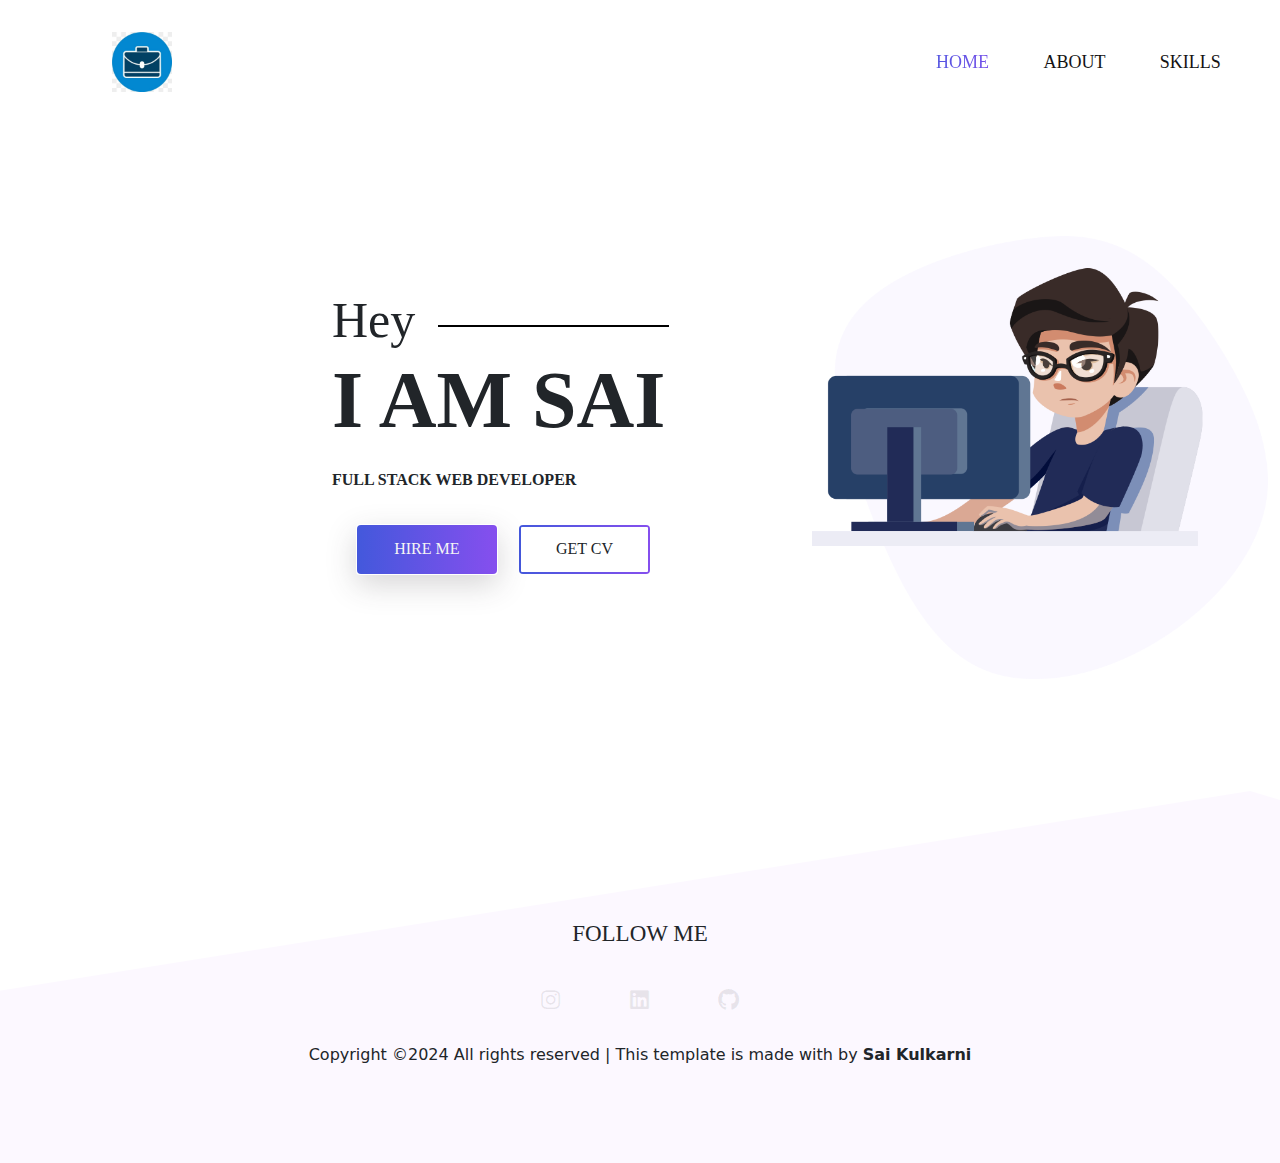
<file: index.html>
<!DOCTYPE html>
<html lang="en">
<head>
    <meta charset="UTF-8" />
    <meta name="viewport" content="width=device-width, initial-scale=1.0" />
    <title>Portfolio</title>
    <!-- Bootstrap CSS file -->
    <link rel="stylesheet" href="./css/bootstrap.min.css" />
    <link href="https://cdn.jsdelivr.net/npm/bootstrap@5.3.3/dist/css/bootstrap.min.css" rel="stylesheet" integrity="sha384-QWTKZyjpPEjISv5WaRU9OFeRpok6YctnYmDr5pNlyT2bRjXh0JMhjY6hW+ALEwIH" crossorigin="anonymous">
    <!-- Custom CSS file -->
    <link rel="stylesheet" href="./css/style.css" />
    <!-- Fontawesome icons -->
    <link rel="stylesheet" href="./css/all.min.css" />
</head>
<body>
    <!-- =========================================Start Header Area========================================= -->
    <header class="header_area">
      <div class="main_menu">
        <nav class="navbar navbar-expand-lg navbar-light">
            <a class="navbar-brand" href="#"><img src="img/logo.png" height="60" width="60" alt="logo"></a>
            <button
              class="navbar-toggler"
              type="button"
              data-bs-toggle="collapse"
              data-bs-target="#navbarNav"
              aria-controls="navbarNav"
              aria-expanded="false"
              aria-label="Toggle navigation">
              <span class="navbar-toggler-icon"></span>
            </button>
            <div class="collapse navbar-collapse" id="navbarNav">
              <ul class="navbar-nav ms-auto">
                <li class="nav-item">
                  <a class="nav-link active" aria-current="page" href="index.html">Home</a>
                </li>
                <li class="nav-item">
                  <a class="nav-link" href="about.html">About</a>
                </li>
                <li class="nav-item">
                  <a class="nav-link" href="skills.html">Skills</a>
                </li>
           
              </ul>
            </div>
        </nav>
      </div>
    </header>
    <!-- =========================================End Header Area========================================= -->

    <!-- =========================================Start Main Area========================================= -->
    <main class="main-site">
        <!-- =====================================Start Banner Area======================================= -->
        <section class="site-banner">
            <div class="container">
                <div class="row">
                    <div class="col-lg-6 col-md-6 site-title">
                        <h3 class="title-text">Hey</h3>
                        <h1 class="title-text text-uppercase">I am Sai</h1>
                        <h4 class="title-text text-uppercase">Full Stack Web Developer</h4>
                        <div class="site-buttons">
                            <div class="d-flex flex-row flex-wrap">
                              <a href="mailto:saikulkarni1435@gmail.com?subject=Hire%20Me&body=Hello%20Sai,%0D%0A%0D%0AI%20would%20like%20to%20discuss%20a%20potential%20project." class="btn button primary-button ms-4 text-uppercase">Hire Me</a>
                              <a href="/pdf/My_CV.pdf" class="btn button secondary-button text-uppercase" target="_blank">Get CV</a>

                            </div>
                        </div>
                    </div>
                    <div class="col-lg-6 col-md-12 banner-image">
                        <img src="/img/banner/banner-image.png" alt="banner-image" class="img-fluid">
                    </div>
                </div>
            </div>
        </section>
        <!-- =====================================End Banner Area======================================= -->
    </main>
  
  
    
  
<!--  ======================= End Main Area ================================ -->

<footer class="footer-area">
  <div class="container">
      <div class="">
          <div class="site-logo text-center py-4">
              
          </div>
          <div class="social text-center">
              <h5 class="text-uppercase">Follow me</h5>
              <a href="https://www.instagram.com/saiii.35"><i class="fab fa-instagram"></i></a>
              <a href="www.linkedin.com/in/sai-kulkarni-824133313"><i class="fab fa-linkedin"></i></a>
              <a href="https://github.com/Saiii31"><i class="fab fa-github"></i></a>
          </div>
          <div class="copyrights text-center">
              <p class="para">
                  Copyright ©2024 All rights reserved | This template is made with by
                 <span><b>Sai Kulkarni</b></span>
              </p>
          </div>
      </div>
  </div>
</footer>



    <!-- jQuery JS file -->
    <script src="./js/jquery.3.7.1.js"></script>
    <!-- Bootstrap JS file -->
    <script src="./js/bootstrap.min.js"></script>
    <script src="https://cdn.jsdelivr.net/npm/bootstrap@5.3.3/dist/js/bootstrap.bundle.min.js" integrity="sha384-YvpcrYf0tY3lHB60NNkmXc5s9fDVZLESaAA55NDzOxhy9GkcIdslK1eN7N6jIeHz" crossorigin="anonymous"></script>
</body>
</html>
</file>
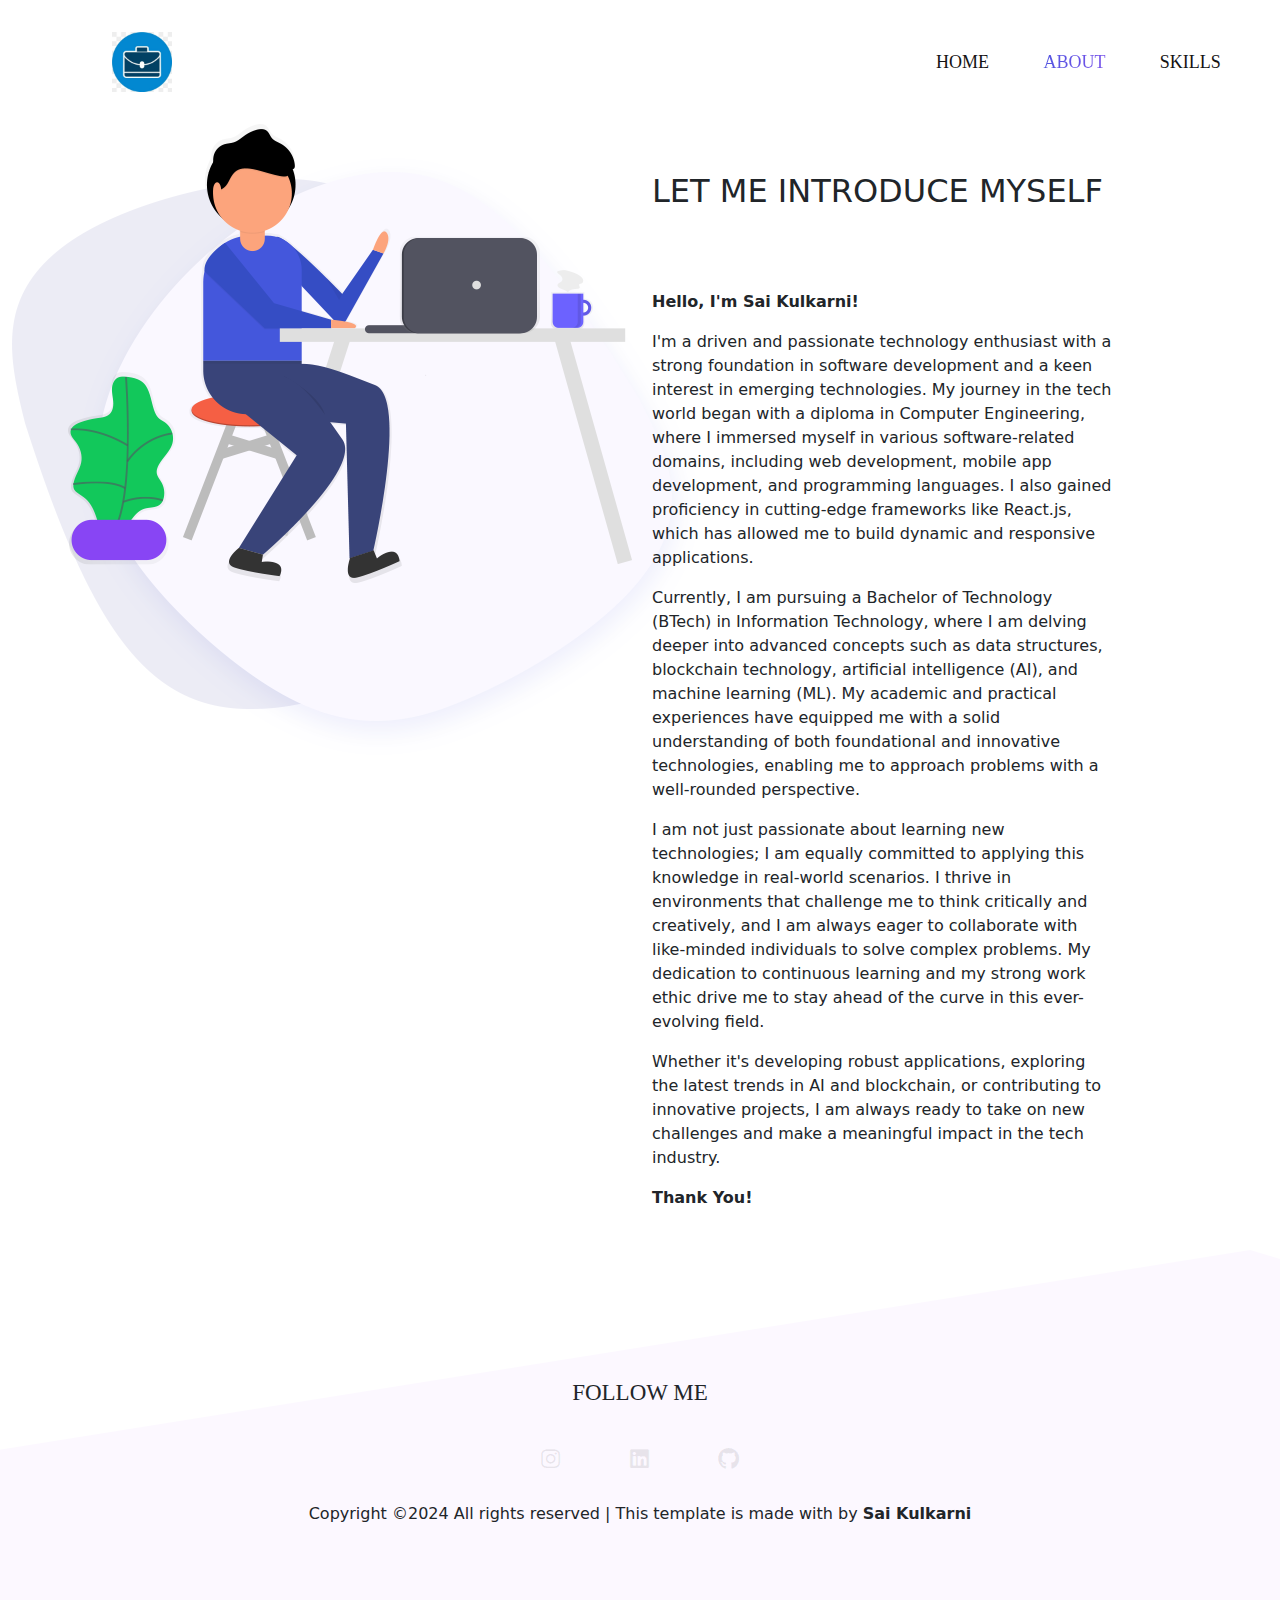
<file: about.html>
<!DOCTYPE html>
<html lang="en">
<head>
    <meta charset="UTF-8">
    <meta name="viewport" content="width=device-width, initial-scale=1.0">
    <title>About me</title>
    <!-- Bootstrap CSS file -->
    <link rel="stylesheet" href="./css/bootstrap.min.css" />
    <link href="https://cdn.jsdelivr.net/npm/bootstrap@5.3.3/dist/css/bootstrap.min.css" rel="stylesheet" integrity="sha384-QWTKZyjpPEjISv5WaRU9OFeRpok6YctnYmDr5pNlyT2bRjXh0JMhjY6hW+ALEwIH" crossorigin="anonymous">
    <!-- Custom CSS file -->
    <link rel="stylesheet" href="./css/style.css" />
    <!-- Fontawesome icons -->
    <link rel="stylesheet" href="./css/all.min.css" />
</head>
<body>
     <!-- =========================================Start Header Area========================================= -->
     <header class="header_area">
        <div class="main_menu">
          <nav class="navbar navbar-expand-lg navbar-light">
              <a class="navbar-brand" href="#"><img src="img/logo.png" height="60" width="60" alt="logo"></a>
              <button
                class="navbar-toggler"
                type="button"
                data-bs-toggle="collapse"
                data-bs-target="#navbarNav"
                aria-controls="navbarNav"
                aria-expanded="false"
                aria-label="Toggle navigation">
                <span class="navbar-toggler-icon"></span>
              </button>
              <div class="collapse navbar-collapse" id="navbarNav">
                <ul class="navbar-nav ms-auto">
                  <li class="nav-item">
                    <a class="nav-link" aria-current="page" href="index.html">Home</a>
                  </li>
                  <li class="nav-item">
                    <a class="nav-link active" href="about.html">About</a>
                  </li>
                  <li class="nav-item">
                    <a class="nav-link" href="skills.html">Skills</a>
                  </li>
             
                </ul>
              </div>
          </nav>
        </div>
      </header>
      <!-- =========================================End Header Area========================================= -->
  
    <!-- =========================================About Area=============================================== -->
    <section class="about-area">
        <div class="container-fluid">
          <div class="row">
            <div class="col-lg-6 col-md-12">
                <div class="about-image">
                  <img src="./img/about-us.png" alt="about-image" class="image-fluid">
                </div>
            </div>
            <div class="col-lg-6 col-md-12 about-title">
              <h2 class="text-uppercase pt-5">
                <span>Let me</span>
                <span>Introduce</span>
                <span>myself</span>
              </h2><br><br>
                <div class="paragraph py-4 w-75">
                  <p class="para">
                    <b>Hello, I'm Sai Kulkarni!</b></p>

                    <p class="para">I'm a driven and passionate technology enthusiast with a strong foundation in software development and a keen interest in emerging technologies. My journey in the tech world began with a diploma in Computer Engineering, where I immersed myself in various software-related domains, including web development, mobile app development, and programming languages. I also gained proficiency in cutting-edge frameworks like React.js, which has allowed me to build dynamic and responsive applications.
                    
                    <p class="para">Currently, I am pursuing a Bachelor of Technology (BTech) in Information Technology, where I am delving deeper into advanced concepts such as data structures, blockchain technology, artificial intelligence (AI), and machine learning (ML). My academic and practical experiences have equipped me with a solid understanding of both foundational and innovative technologies, enabling me to approach problems with a well-rounded perspective.
                    
                    </p><p class="parar">I am not just passionate about learning new technologies; I am equally committed to applying this knowledge in real-world scenarios. I thrive in environments that challenge me to think critically and creatively, and I am always eager to collaborate with like-minded individuals to solve complex problems. My dedication to continuous learning and my strong work ethic drive me to stay ahead of the curve in this ever-evolving field.
                    
                    <p class="para">Whether it's developing robust applications, exploring the latest trends in AI and blockchain, or contributing to innovative projects, I am always ready to take on new challenges and make a meaningful impact in the tech industry.
                    </p>
                    <p class="para"><b>Thank You!</b></p>
                     
                 
                </div>
                <!-- <button type="button" class="btn button primary-button text-uppercase">Download CV</button> -->
            </div>
          </div>
        </div>
      </section>
    <!-- =========================================End About Area=============================================== -->

    <footer class="footer-area">
        <div class="container">
            <div class="">
                <div class="site-logo text-center py-4">
                    
                </div>
                <div class="social text-center">
                    <h5 class="text-uppercase">Follow me</h5>
                    <a href="https://www.instagram.com/saiii.35"><i class="fab fa-instagram"></i></a>
                    <a href="www.linkedin.com/in/sai-kulkarni-824133313"><i class="fab fa-linkedin"></i></a>
                    <a href="https://github.com/Saiii31"><i class="fab fa-github"></i></a>
                </div>
                <div class="copyrights text-center">
                    <p class="para">
                        Copyright ©2024 All rights reserved | This template is made with by
                       <span><b>Sai Kulkarni</b></span>
                    </p>
                </div>
            </div>
        </div>
      </footer>

</body>
</html>
</file>
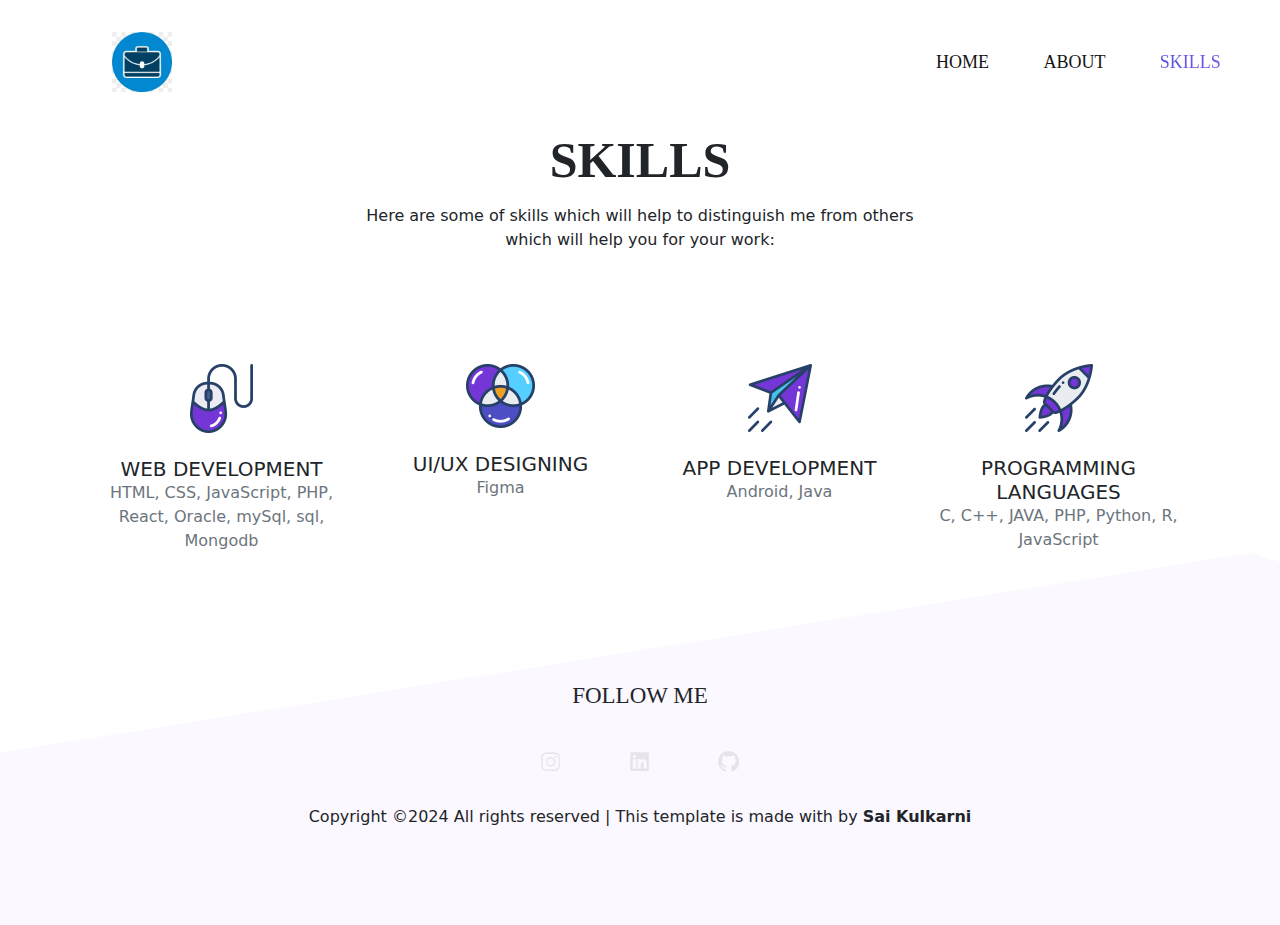
<file: skills.html>
<!DOCTYPE html>
<html lang="en">
<head>
    <meta charset="UTF-8">
    <meta name="viewport" content="width=device-width, initial-scale=1.0">
    <title>Skills</title>
    <!-- Bootstrap CSS file -->
    <link rel="stylesheet" href="./css/bootstrap.min.css" />
    <link href="https://cdn.jsdelivr.net/npm/bootstrap@5.3.3/dist/css/bootstrap.min.css" rel="stylesheet" integrity="sha384-QWTKZyjpPEjISv5WaRU9OFeRpok6YctnYmDr5pNlyT2bRjXh0JMhjY6hW+ALEwIH" crossorigin="anonymous">
    <!-- Custom CSS file -->
    <link rel="stylesheet" href="./css/style.css" />
    <!-- Fontawesome icons -->
    <link rel="stylesheet" href="./css/all.min.css" />
</head>
<body>
     <!-- =========================================Start Header Area========================================= -->
     <header class="header_area">
        <div class="main_menu">
          <nav class="navbar navbar-expand-lg navbar-light">
              <a class="navbar-brand" href="#"><img src="img/logo.png" height="60" width="60" alt="logo"></a>
              <button
                class="navbar-toggler"
                type="button"
                data-bs-toggle="collapse"
                data-bs-target="#navbarNav"
                aria-controls="navbarNav"
                aria-expanded="false"
                aria-label="Toggle navigation">
                <span class="navbar-toggler-icon"></span>
              </button>
              <div class="collapse navbar-collapse" id="navbarNav">
                <ul class="navbar-nav ms-auto">
                  <li class="nav-item">
                    <a class="nav-link" aria-current="page" href="index.html">Home</a>
                  </li>
                  <li class="nav-item">
                    <a class="nav-link" href="about.html">About</a>
                  </li>
                  <li class="nav-item">
                    <a class="nav-link active" href="skills.html">Skills</a>
                  </li>
             
                </ul>
              </div>
          </nav>
        </div>
      </header>
      <!-- =========================================End Header Area========================================= -->
  
    <!--  ====================== Start Skill Area =============================  -->

  <section class="services-area">
    <div class="container">
        <div class="row">
            <div class="col-lg-12 text-center services-title">
                <h1 class="text-uppercase title-text">Skills</h1>
                <p class="para" style="font-family: system-ui, -apple-system, BlinkMacSystemFont, 'Segoe UI', Roboto, Oxygen, Ubuntu, Cantarell, 'Open Sans', 'Helvetica Neue', sans-serif;">
                   Here are some of skills which will help to distinguish me from others <br>which will help you for your work:
                </p>
            </div>
        </div><br><br><br>
        <div class="container services-list">
            <div class="row">
                <div class="col-lg-3 col-md-6 col-sm-12">
                    <div class="services">
                        <div class="sevices-img text-center py-4">
                            <img src="./img/services/s1.png" alt="Services-1">
                        </div>
                        <div class="card-body text-center">
                            <h5 class="card-title text-uppercase font-roboto">Web Development</h5>
                            <p class="card-text text-secondary">
                                HTML, CSS, JavaScript, PHP, React, Oracle, mySql, sql, Mongodb
                            </p>
                        </div>
                    </div>
                </div>
                <div class="col-lg-3 col-md-6 col-sm-12">
                    <div class="services">
                        <div class="sevices-img text-center py-4">
                            <img src="./img/services/s2.png" alt="Services-2">
                        </div>
                        <div class="card-body text-center">
                            <h5 class="card-title text-uppercase font-roboto">UI/UX Designing</h5>
                            <p class="card-text text-secondary">
                               Figma
                            </p>
                        </div>
                    </div>
                </div>
                <div class="col-lg-3 col-md-6 col-sm-12">
                    <div class="services">
                        <div class="sevices-img text-center py-4">
                            <img src="./img/services/s3.png" alt="Services-3">
                        </div>
                        <div class="card-body text-center">
                            <h5 class="card-title text-uppercase font-roboto">App Development</h5>
                            <p class="card-text text-secondary">
                               Android, Java
                            </p>
                        </div>
                    </div>
                </div>
                <div class="col-lg-3 col-md-6 col-sm-12">
                    <div class="services">
                        <div class="sevices-img text-center py-4">
                            <img src="./img/services/s4.png" alt="Services-4">
                        </div>
                        <div class="card-body text-center">
                            <h5 class="card-title text-uppercase font-roboto">Programming Languages</h5>
                            <p class="card-text text-secondary">
                               C, C++, JAVA, PHP, Python, R, JavaScript
                            </p>
                        </div>
                    </div>
                </div>
            </div>
        </div>
    </div>
</section>

<!--  ====================== End Skills Area =============================  -->

<footer class="footer-area">
    <div class="container">
        <div class="">
            <div class="site-logo text-center py-4">
                
            </div>
            <div class="social text-center">
                <h5 class="text-uppercase">Follow me</h5>
                <a href="https://www.instagram.com/saiii.35"><i class="fab fa-instagram"></i></a>
                <a href="www.linkedin.com/in/sai-kulkarni-824133313"><i class="fab fa-linkedin"></i></a>
                <a href="https://github.com/Saiii31"><i class="fab fa-github"></i></a>
            </div>
            <div class="copyrights text-center">
                <p class="para">
                    Copyright ©2024 All rights reserved | This template is made with by
                   <span><b>Sai Kulkarni</b></span>
                </p>
            </div>
        </div>
    </div>
  </footer>

</body>
</html>
</file>
<file: css/style.css>
/* Import fonts from fonts.css file */
@import url(./fonts.css);

/* CSS variables */
@import url(./partials/_variables.css);

/* Global */
@import url(./partials/_global.css);
/* Start Navigation */
.header_area .main_menu .navbar .navbar-brand {
    padding: 0 2rem 0 5rem;
    /* top left bottom right */
}

.header_area .main_menu .navbar {
    padding: 2rem 2rem;
}

.header_area .main_menu .nav-item .nav-link {
    font:normal 500 18px/2px var(--roboto);
    text-transform: uppercase;
    padding: 1.7rem;
    color: var(--title-color);
}

.header_area .main_menu .navbar-nav .nav-item .nav-link.active {
    background: var(--gradient-color);
    -webkit-background-clip: text;
    -webkit-text-fill-color: transparent;
    background-clip: text;
}

.header_area .main_menu .navbar-nav .nav-item .nav-link:hover {
    background: var(--gradient-color);
    -webkit-background-clip: text;
    -webkit-text-fill-color: transparent;
    background-clip: text;
}
/* End Navigation */

/* Start Banner Area */
.main-site .site-banner{
    /* background:url(../img/banner/home-banner.png)no-repeat 0% 50%; */
    padding-left: 25%;
}
.main-site .site-banner .site-title h3{
    padding-top:35%;
    font-weight:500;
}

.main-site .site-banner .site-title h3::after{
    content:" ";
    height:2px;
    width:18vw;
    background: black;
    display: inline-block;
    margin-left:5%;
    transform: translateY(-10px);
}

.main-site .site-banner .site-title h1{
    font-size: 5rem;
}
.main-site .site-banner .site-title h4{
    font-size: 1rem;
}

.main-site .site-banner .banner-image > img{
    padding:7rem 0;
    width:90rem;
}

/* End Banner Area */
/* Start About Area */
.main-site .about-area{
    padding: 8rem 5rem;
}

.main-site .about-area .about-title h2 > span{
    display: block;
    font: normal bold 49px/60px var(--roboto);
    letter-spacing: 21px;
}


/* End About Area */
/* Start Brand Area */ 

.site-main .brand-area{
    padding: 1rem 20rem;
    margin-bottom: 4rem;
}

.site-main .brand-area .first-row .col-lg-4{
    display: flex;
    justify-content: center;
}

.site-main .brand-area .first-row .col-lg-4 > .single-brand{
    border: 1px solid var(--border-color);
    text-align: center;
    padding: 1.8rem 0rem;
    margin: .9rem 0;
    width: 180px;
    height: 100px;
    cursor: pointer;
    transition: transform .4s ease;
}

.site-main .brand-area .first-row .col-lg-4 > .single-brand > img{
    width: 50%;
}

.site-main .brand-area .first-row .col-lg-4 > .single-brand:hover{
    box-shadow: var(--box-shadow);
    transform: scale(1.1);
}

.site-main .brand-area .first-row .col-lg-4 > .single-brand:hover > img{
    filter: brightness(0.15);
}

.site-main .brand-area .experience-area{
    padding-left: 1rem;
}

.site-main .brand-area .experience-area span{
    display: block;
}

.site-main .brand-area .experience-area .years-area{
    background: url(../img/client-info-bg.png) no-repeat 45px 20px;
    padding: 2rem 0;
    width: 40rem;
    height: 18rem;
    padding-left: 8rem;
    position: relative;
}

.site-main .brand-area .experience-area .bg-panel{
    position: absolute;
    left: -190px; top: 0%;
    background: #e029290a;
    width: 400px;
    height: 400px;
    margin-left: 340px;
    z-index: -1;
}

.site-main .brand-area .experience-area .years-area .years{
    font: normal bold 84px/40px var(--roboto);
    color: var(--primary-color2);
    z-index: 2;
}

.site-main .brand-area .experience-area .years-area h2 > span{
    font: normal 600 22px/30px var(--roboto);
}

.site-main .brand-area .experience-area .call-area{
    padding-left: 10rem;
}

/* End Brand Area */ 

/* Services Area */ 

.site-main .services-area{
    padding: 7rem 2rem;
}

.site-main .services-area .services-title{
    padding: 0 14rem;
}

.site-main .services-area .services-title h1{
    font-size: 35px;
}

.site-main > .services-area .services{
    background: rgba(248, 252, 253, 0.973);
    padding: 2rem 0;
    width: 16rem;
    margin: 5rem .5rem;
    transition: box-shadow .7s ease;
}

.site-main > .services-area .services:hover{
    box-shadow: var(--box-shadow);
}



/* End Services Area */ 


/* Project Area */ 

.site-main .project-area{
    padding: 4rem 0;
}

.site-main .project-area .button-group button{
    background: transparent;
    border: none;
    font: normal 500 16px/130px var(--roboto);
    text-transform: uppercase;
}

.site-main .project-area .button-group button + button{
    padding-left: 3rem;
}

.site-main .project-area .grid .our-project > .title h4{
    font: normal 700 25px/12px var(--roboto);
}

.site-main .project-area .grid .our-project .img a:hover img{
    filter: brightness(1.1) drop-shadow(1px 8px 30px #b1afaf);
}


/* End Project Area */ 


/* About Me */ 

.site-main .about-area .about-title p{
    padding: 1rem 7rem;
}

.site-main .about-area .client{
    background: #ffffff10;
    box-shadow: var(--box-shadow);
    margin: 3rem 0rem;
}

.site-main .about-area .client .client-img{
    padding: 2rem;
}

.site-main .about-area .client .about-client{
    padding-top: 2rem;
}

.site-main .about-area .client .about-client h4{
    font: normal 500 21px/ 20px var(--roboto);
}

.site-main .about-area .client .about-client p{
    font-size: 14px;
}

.site-main .about-area .owl-carousel .owl-item{
    display: flex;
    justify-content: center;
    padding: 0 1.5rem;
}

.site-main .about-area .owl-carousel .owl-dots .owl-dot.active span{
    background: var(--primary-color);
    width: 12px;
    height: 12px;
}



/* End About Me */ 

/* Subscribe me */ 

.site-main .subscribe-us-area .subscribe{
    background: url(../img/subscribe-bg.png) no-repeat;
    padding: 10rem 0;
    margin: 3rem auto;
}

.site-main .subscribe-us-area .subscribe .subscribe-title h4{
    font: normal 700 30px/ 30px var(--roboto);
    color: whitesmoke;
}

.site-main .subscribe-us-area .subscribe .subscribe-title p{
    color: whitesmoke;
    padding: 1rem 4rem;
}

.site-main .subscribe-us-area .subscribe form .input-textbox input{
    width: 400px;
    padding: 1.5rem 1rem;
    border: 1px solid whitesmoke;
    background: transparent;
    color: white;
    font: normal 500 17px/20px var(--roboto);
}

.site-main .subscribe-us-area .subscribe form .input-textbox input::placeholder{
    color: whitesmoke;
}

.site-main .subscribe-us-area .subscribe form .btn-submit button{
    background: whitesmoke;
    color: #000;
    padding: .7rem 2rem;
}

/* End subscribe me */ 

/* Footer Area */ 

footer.footer-area{
    padding: 5rem 0;
    background: url(../img/footer-bg.png) no-repeat;
}

footer.footer-area .social h5{
    font: normal 500 23px/ 30px var(--roboto);
}

footer.footer-area .social a > i{
    font-size:22px;
    padding: 2rem;
    color: var(--border-color);
}

footer.footer-area .social a:hover > i{
    color: var(--primary-color);
}


/* End Footer */
</file>
